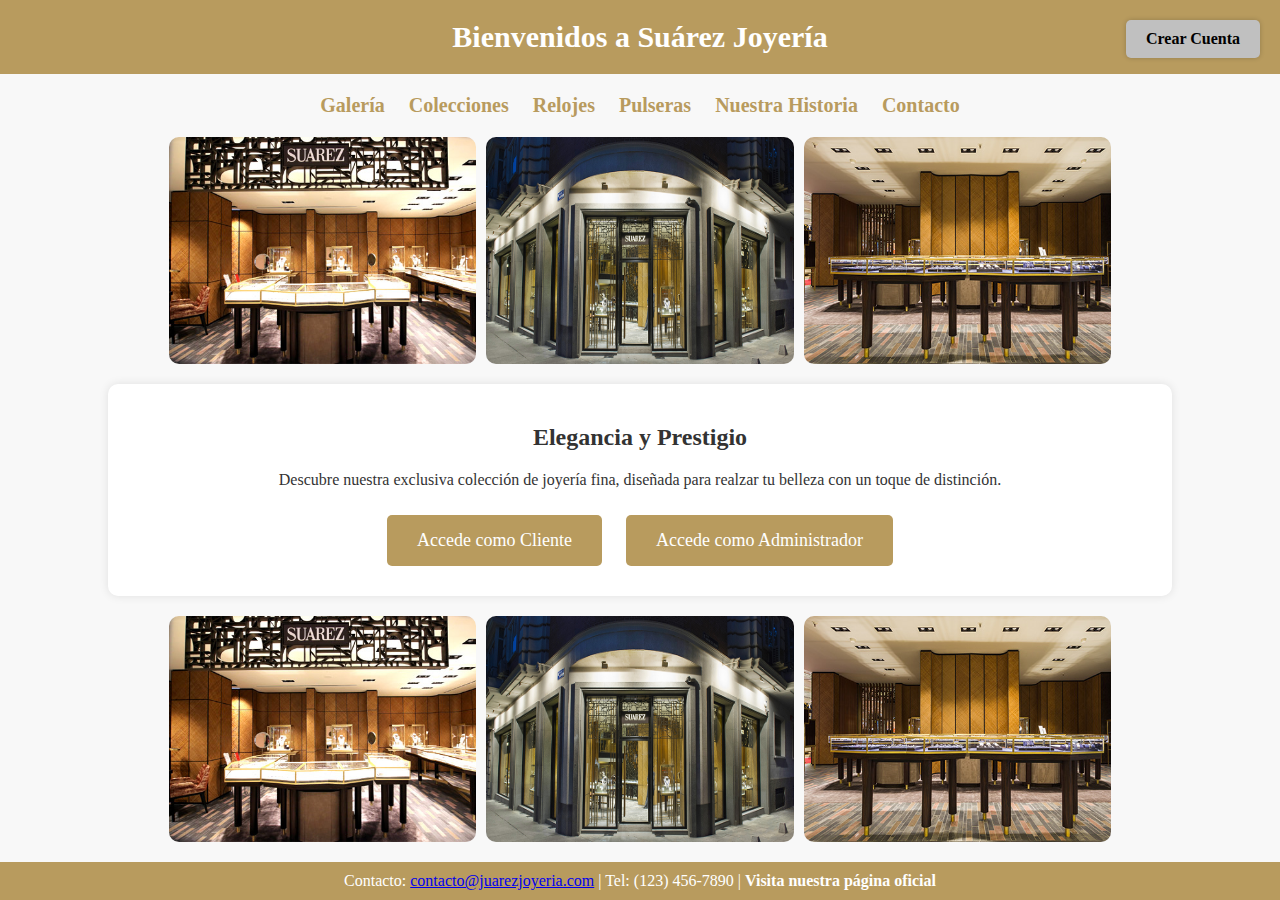
<file: index.html>
<!DOCTYPE html>
<html lang="es">
<head>
    <meta charset="UTF-8">
    <meta name="viewport" content="width=device-width, initial-scale=1.0">
    <title>Juárez Joyería</title>
    <style>
        body {
            font-family: "Times New Roman", serif;
            background-color: #f8f8f8;
            color: #333;
            text-align: center;
            margin: 0;
            padding: 0;
        }
        header {
            background-color: #b89b5e;
            color: white;
            padding: 20px;
            font-size: 30px;
            font-weight: bold;
        }
        nav {
            margin: 20px;
        }
        nav a {
            margin: 10px;
            text-decoration: none;
            color: #b89b5e;
            font-size: 20px;
            font-weight: bold;
        }
        .carousel {
            width: 80%;
            margin: 20px auto;
            overflow: hidden;
            position: relative;
            display: flex;
            flex-wrap: wrap;
            justify-content: center;
            gap: 10px;
        }
        .carousel img {
            width: 30%;
            border-radius: 10px;
        }
        .welcome {
            width: 80%;
            margin: 20px auto;
            background-color: white;
            padding: 20px;
            border-radius: 10px;
            box-shadow: 0 0 10px rgba(0, 0, 0, 0.1);
        }
        footer {
            background-color: #b89b5e;
            color: white;
            padding: 10px;
            margin-top: 20px;
        }
        .login-button {
            display: inline-block;
            background-color: #b89b5e;
            color: white;
            padding: 15px 30px;
            font-size: 18px;
            border: none;
            border-radius: 5px;
            cursor: pointer;
            text-decoration: none;
            margin: 10px;
        }
        .login-button:hover {
            background-color: #a88c4e;
        }
        .create-account-button {
            position: absolute;
            top: 20px;
            right: 20px;
            background-color: silver;
            color: black;
            padding: 10px 20px;
            font-size: 16px;
            border: none;
            border-radius: 5px;
            text-decoration: none;
            font-weight: bold;
            box-shadow: 0 0 5px rgba(0,0,0,0.2);
        }
        .create-account-button:hover {
            background-color: #ccc;
        }
    </style>
</head>
<body>
    <a href="FrmAddCliente.php" class="create-account-button">Crear Cuenta</a>

    <header>
        Bienvenidos a Suárez Joyería
    </header>
    <nav>
        <a href="galeria.html">Galería</a>
        <a href="colecciones.html">Colecciones</a>
        <a href="relojes.html">Relojes</a>
        <a href="pulseras.html">Pulseras</a>
        <a href="historia.html">Nuestra Historia</a>
        <a href="contacto.html">Contacto</a>
    </nav>

    <section class="carousel">
        <img src="imagenes/ECI-OVIEDO_WEB.jpg" alt="Imagen 1">
        <img src="imagenes/Tiendas.jpg" alt="Imagen 2">
        <img src="imagenes/jjjj.jpg" alt="Imagen 3">
    </section>

    <section class="welcome">
        <h2>Elegancia y Prestigio</h2>
        <p>Descubre nuestra exclusiva colección de joyería fina, diseñada para realzar tu belleza con un toque de distinción.</p>
        <a href="loginCliente.php" class="login-button">Accede como Cliente</a>
        <a href="login_admin.php" class="login-button">Accede como Administrador</a>
    </section>

     <section class="carousel">
        <img src="imagenes/ECI-OVIEDO_WEB.jpg" alt="Imagen 1">
        <img src="imagenes/Tiendas.jpg" alt="Imagen 2">
        <img src="imagenes/jjjj.jpg" alt="Imagen 3">
    </section>

    <footer>
        Contacto: <a href="mailto:contacto@juarezjoyeria.com">contacto@juarezjoyeria.com</a> | Tel: (123) 456-7890 | 
        <a href="https://www.joyeriasuarez.com/es/Home" target="_blank" style="color: white; text-decoration: none; font-weight: bold;">Visita nuestra página oficial</a>
    </footer>
</body>
</html>
</file>
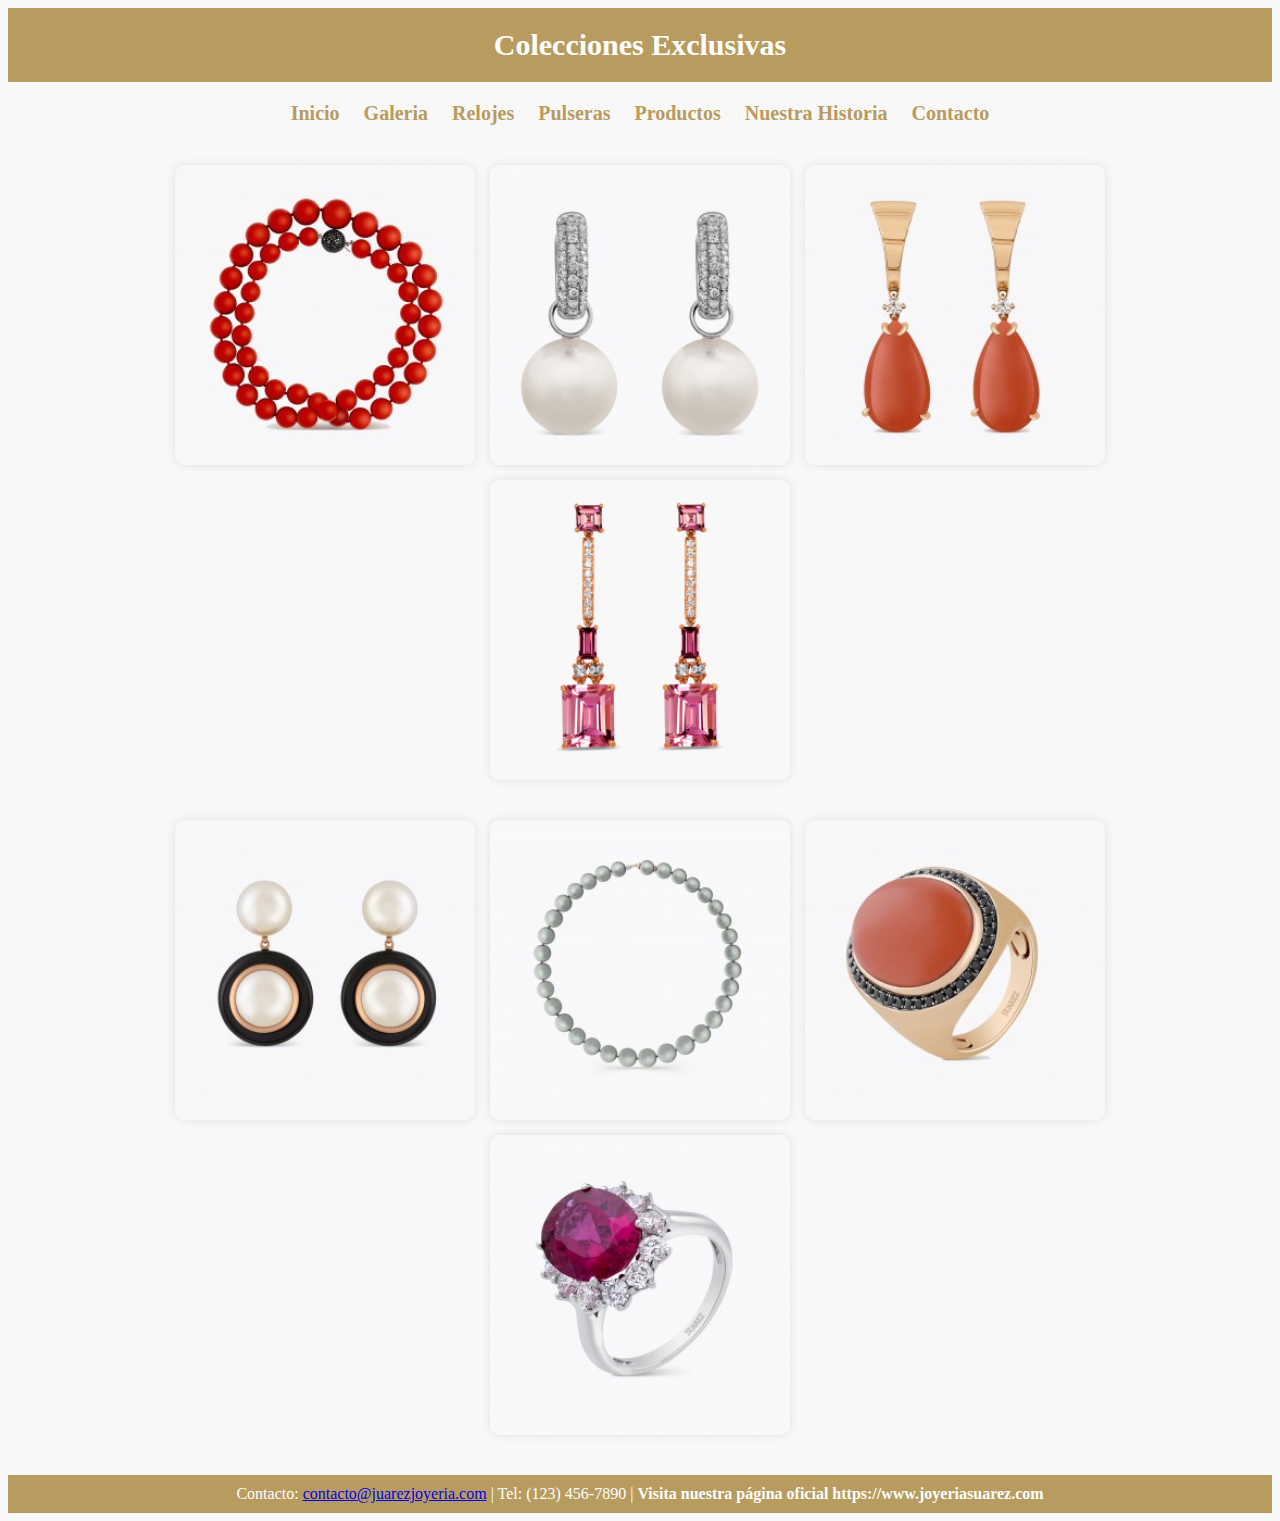
<file: colecciones.html>
<!DOCTYPE html>
<html lang="es">
<head>
    <meta charset="UTF-8">
    <meta name="viewport" content="width=device-width, initial-scale=1.0">
    <title>Colecciones - Juárez Joyería</title>
    <style>
        body {
            font-family: "Times New Roman", serif;
            background-color: #f8f8f8;
            color: #333;
            text-align: center;
        }
        header {
            background-color: #b89b5e;
            color: white;
            padding: 20px;
            font-size: 30px;
            font-weight: bold;
        }
        nav {
            margin: 20px;
        }
        nav a {
            margin: 10px;
            text-decoration: none;
            color: #b89b5e;
            font-size: 20px;
            font-weight: bold;
        }
        .gallery {
            display: flex;
            flex-wrap: wrap;
            justify-content: center;
            gap: 15px;
            padding: 20px;
        }
        .gallery img {
            width: 300px;
            height: auto;
            border-radius: 10px;
            box-shadow: 0 0 10px rgba(0, 0, 0, 0.1);
        }
        footer {
            background-color: #b89b5e;
            color: white;
            padding: 10px;
            margin-top: 20px;
        }
    </style>
</head>
<body>
    <header>
        Colecciones Exclusivas
    </header>
    <nav>
        <a href="index.html">Inicio</a>
        <a href="galeria.html">Galeria</a>
        <a href="relojes.html">Relojes</a>
        <a href="pulseras.html">Pulseras</a>
        <a href="productos.html">Productos</a>
        <a href="historia.html">Nuestra Historia</a>
        <a href="contacto.html">Contacto</a>
    </nav>
    <section class="gallery">
        <img src="imagenes/coleccion1.jpg" alt="Colección 1">
        <img src="imagenes/coleccion2.jpg" alt="Colección 2">
        <img src="imagenes/coleccion3.jpg" alt="Colección 3">
        <img src="imagenes/coleccion4.png" alt="Colección 4">
    </section>

    <section class="gallery">
        <img src="imagenes/coleccion5.jpg" alt="Colección 1">
        <img src="imagenes/coleccion6.jpg" alt="Colección 2">
        <img src="imagenes/coleccion7.jpg" alt="Colección 3">
        <img src="imagenes/coleccion8.jpg" alt="Colección 4">
    </section>
  <footer>
        Contacto: <a href="mailto:contacto@juarezjoyeria.com">contacto@juarezjoyeria.com</a> | Tel: (123) 456-7890 | 
        <a href="https://www.joyeriasuarez.com/es/Home" target="_blank" style="color: white; text-decoration: none; font-weight: bold;">Visita nuestra página oficial https://www.joyeriasuarez.com</a>
    </footer>
</body>
</html>
</file>
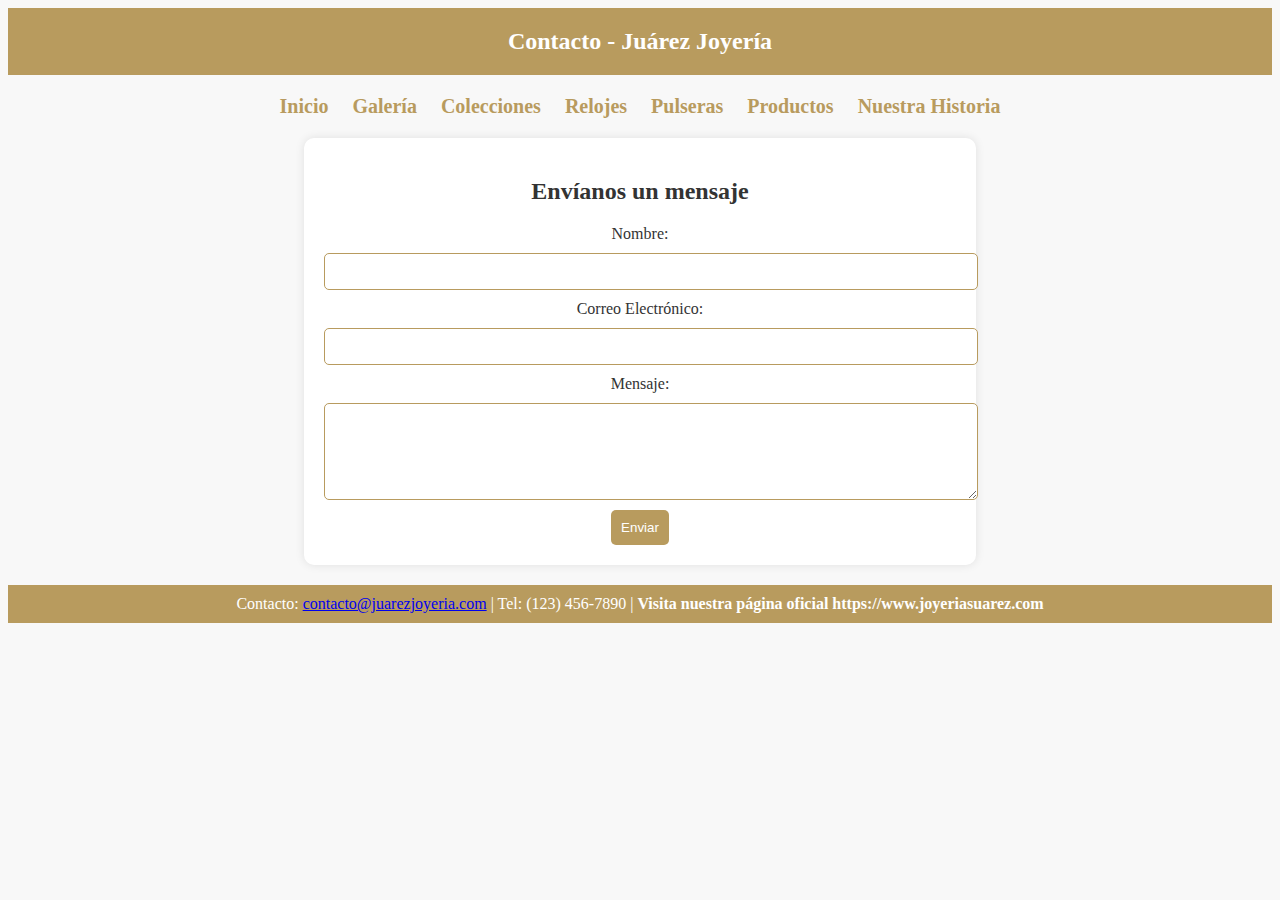
<file: contacto.html>
<!DOCTYPE html>
<html lang="es">
<head>
    <meta charset="UTF-8">
    <meta name="viewport" content="width=device-width, initial-scale=1.0">
    <title>Contacto - Juárez Joyería</title>
    <style>
        body {
            font-family: "Times New Roman", serif;
            background-color: #f8f8f8;
            color: #333;
            text-align: center;
        }
        header {
            background-color: #b89b5e;
            color: white;
            padding: 20px;
            font-size: 24px;
            font-weight: bold;
        }
         nav {
            margin: 20px;
        }
        nav a {
            margin: 10px;
            text-decoration: none;
            color: #b89b5e;
            font-size: 20px;
            font-weight: bold;
        }
        .contact-form {
            width: 50%;
            margin: 20px auto;
            background-color: white;
            padding: 20px;
            border-radius: 10px;
            box-shadow: 0 0 10px rgba(0, 0, 0, 0.1);
        }
        label, input, textarea {
            display: block;
            width: 100%;
            margin-bottom: 10px;
        }
        input, textarea {
            padding: 10px;
            border: 1px solid #b89b5e;
            border-radius: 5px;
        }
        button {
            background-color: #b89b5e;
            color: white;
            padding: 10px;
            border: none;
            border-radius: 5px;
            cursor: pointer;
        }
        button:hover {
            background-color: #a3844c;
        }
        footer {
            background-color: #b89b5e;
            color: white;
            padding: 10px;
            margin-top: 20px;
        }
    </style>
</head>
<body>
    <header>
        Contacto - Juárez Joyería
    </header>
    <nav>
        <a href="index.html">Inicio</a>
        <a href="galeria.html">Galería</a>
        <a href="colecciones.html">Colecciones</a>
        <a href="relojes.html">Relojes</a>
        <a href="pulseras.html">Pulseras</a>
        <a href="productos.html">Productos</a>
        <a href="historia.html">Nuestra Historia</a>
    </nav>
    <section class="contact-form">
        <h2>Envíanos un mensaje</h2>
        <form>
            <label for="nombre">Nombre:</label>
            <input type="text" id="nombre" name="nombre" required>
            
            <label for="email">Correo Electrónico:</label>
            <input type="email" id="email" name="email" required>
            
            <label for="mensaje">Mensaje:</label>
            <textarea id="mensaje" name="mensaje" rows="5" required></textarea>
            
            <button type="submit">Enviar</button>
        </form>
    </section>
   <footer>
        Contacto: <a href="mailto:contacto@juarezjoyeria.com">contacto@juarezjoyeria.com</a> | Tel: (123) 456-7890 | 
        <a href="https://www.joyeriasuarez.com/es/Home" target="_blank" style="color: white; text-decoration: none; font-weight: bold;">Visita nuestra página oficial https://www.joyeriasuarez.com</a>
    </footer>
</body>
</html>
</file>
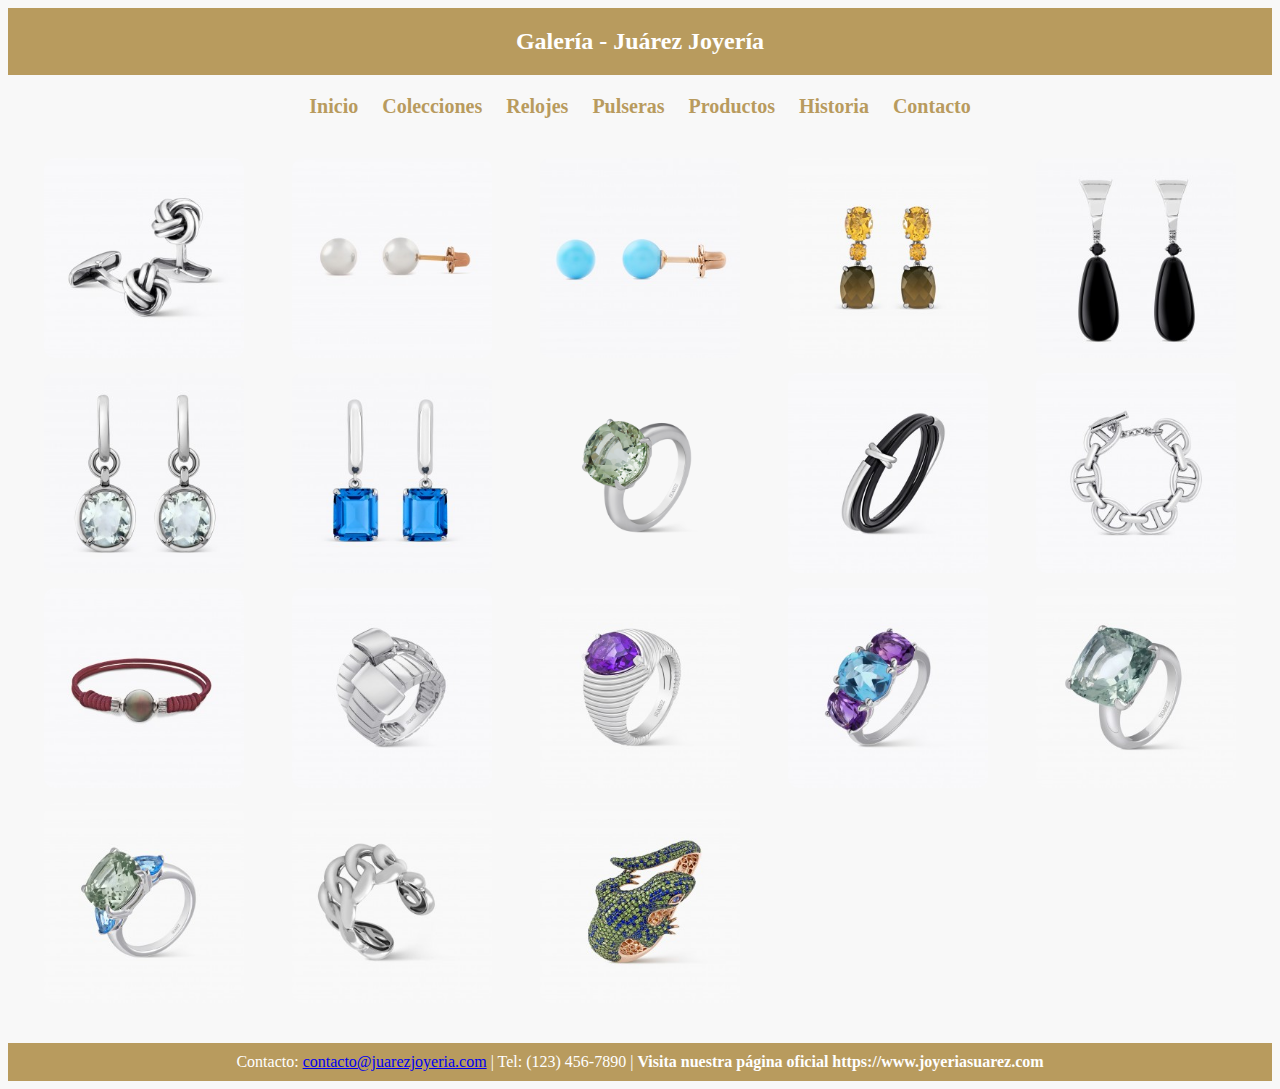
<file: galeria.html>
<!DOCTYPE html>
<html lang="es">
<head>
    <meta charset="UTF-8">
    <meta name="viewport" content="width=device-width, initial-scale=1.0">
    <title>Galería - Juárez Joyería</title>
    <style>
        body {
            font-family: "Times New Roman", serif;
            background-color: #f8f8f8;
            color: #333;
            text-align: center;
        }
        header {
            background-color: #b89b5e;
            color: white;
            padding: 20px;
            font-size: 24px;
            font-weight: bold;
        }
        nav {
            margin: 20px;
        }
        nav a {
            margin: 10px;
            text-decoration: none;
            color: #b89b5e;
            font-size: 20px;
            font-weight: bold;
        }
        .gallery {
            display: grid;
            grid-template-columns: repeat(auto-fill, minmax(200px, 1fr));
            gap: 15px;
            padding: 20px;
            justify-items: center;
        }
        .gallery img {
            width: 100%;
            max-width: 200px;
            height: auto;
            border-radius: 10px;
        }
        footer {
            background-color: #b89b5e;
            color: white;
            padding: 10px;
            margin-top: 20px;
        }
    </style>
</head>
<body>
    <header>
        Galería - Juárez Joyería
    </header>
    <nav>
        <a href="index.html">Inicio</a>
        <a href="colecciones.html">Colecciones</a>
        <a href="relojes.html">Relojes</a>
        <a href="pulseras.html">Pulseras</a>
        <a href="productos.html">Productos</a>
        <a href="historia.html">Historia</a>
        <a href="contacto.html">Contacto</a>
    </nav>
    <section class="gallery">
        <img src="imagenes/joya (1).jpg" alt="Joya 1">
        <img src="imagenes/joya (2).jpg" alt="Joya 2">
        <img src="imagenes/joya (3).jpg" alt="Joya 2">
        <img src="imagenes/joya (4).jpg" alt="Joya 3">
        <img src="imagenes/joya (5).jpg" alt="Joya 4">
        <img src="imagenes/joya (6).jpg" alt="Joya 5">
        <img src="imagenes/joya(7).jpg" alt="Joya 6">
        <img src="imagenes/joya(8).png" alt="Joya 6">
        <img src="imagenes/joya(9).jpg" alt="Joya 6">
        <img src="imagenes/joya(10).jpg" alt="Joya 6">
        <img src="imagenes/joya(11).jpg" alt="Joya 6">
        <img src="imagenes/joya(12).jpg" alt="Joya 6">
        <img src="imagenes/joya(13).jpg" alt="Joya 6">
        <img src="imagenes/joya(14).jpg" alt="Joya 6">
        <img src="imagenes/joya(15).jpg" alt="Joya 6">
        <img src="imagenes/joya(16).jpg" alt="Joya 6">
        <img src="imagenes/joya(17).jpg" alt="Joya 6">
        <img src="imagenes/joya18.jpg" alt="Joya 6">


    </section>
    <footer>
        Contacto: <a href="mailto:contacto@juarezjoyeria.com">contacto@juarezjoyeria.com</a> | Tel: (123) 456-7890 | 
        <a href="https://www.joyeriasuarez.com/es/Home" target="_blank" style="color: white; text-decoration: none; font-weight: bold;">Visita nuestra página oficial https://www.joyeriasuarez.com</a>
    </footer>
</body>
</html>
</file>
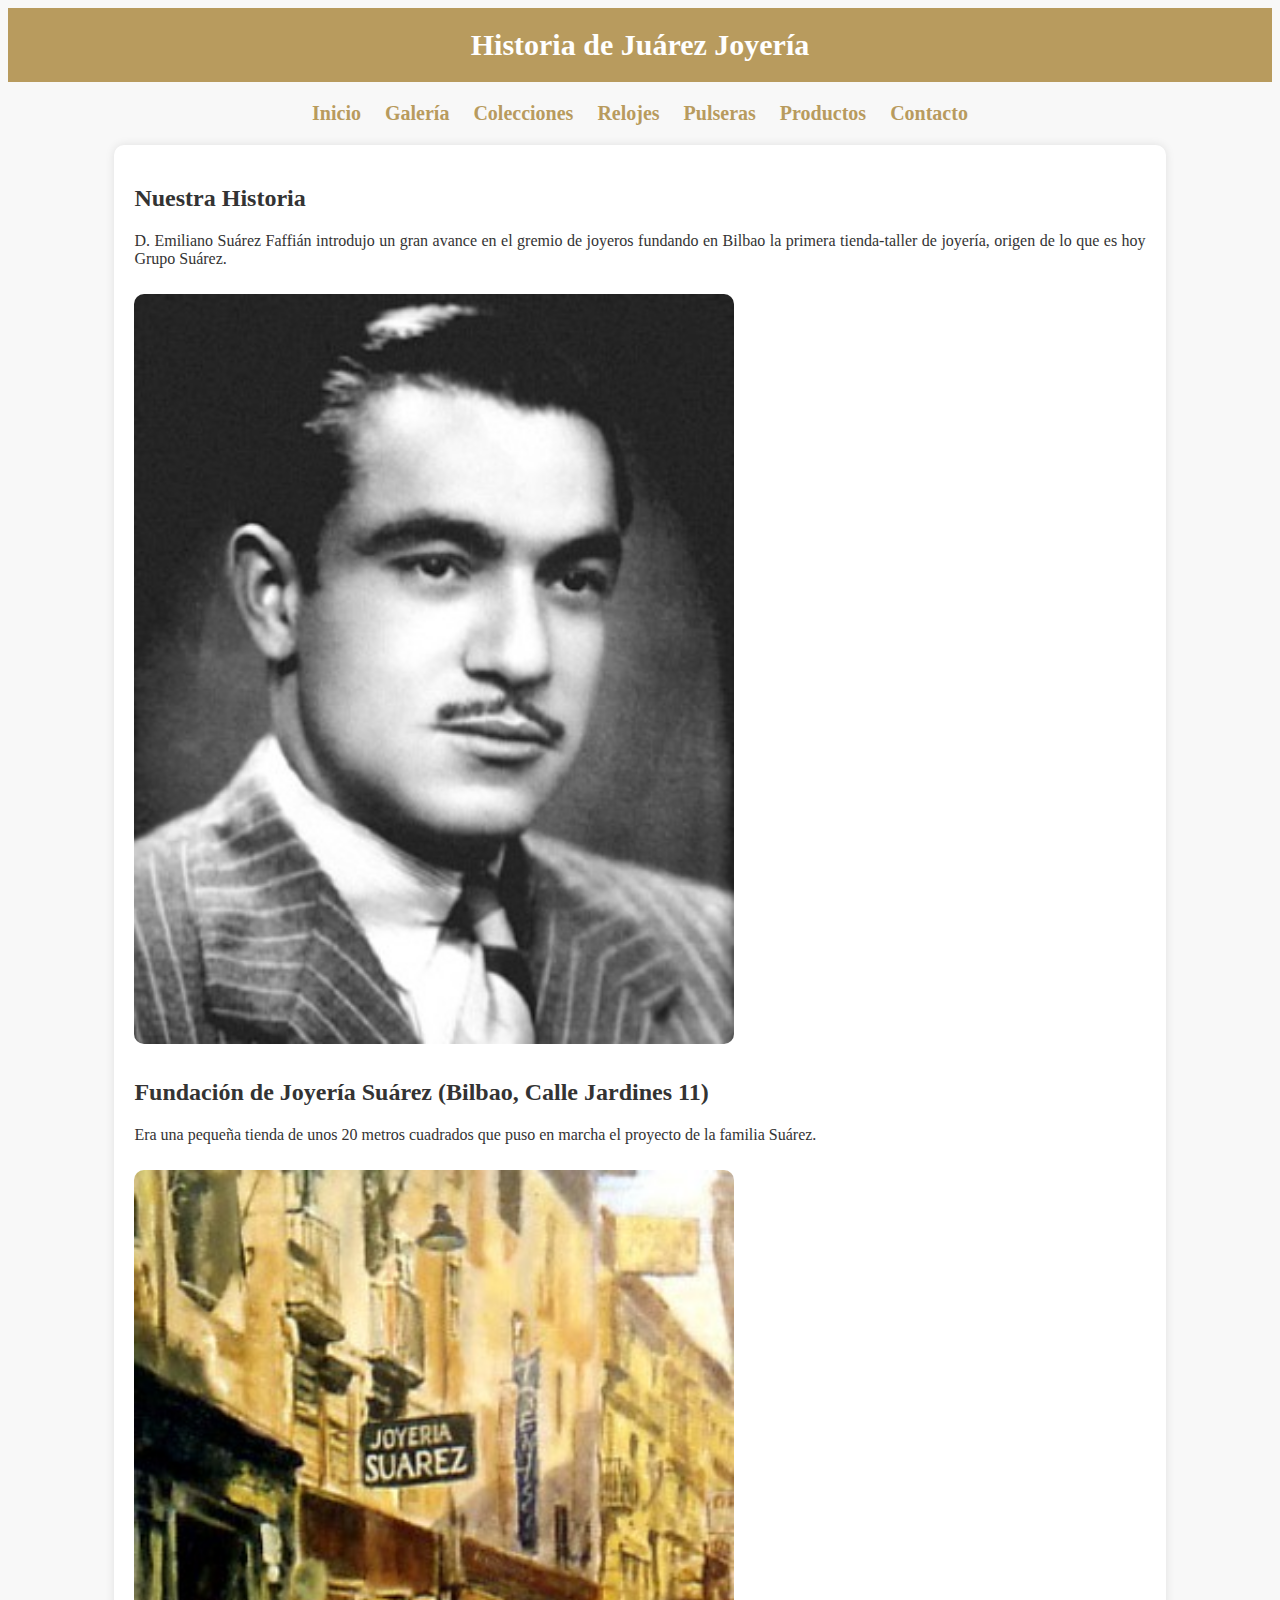
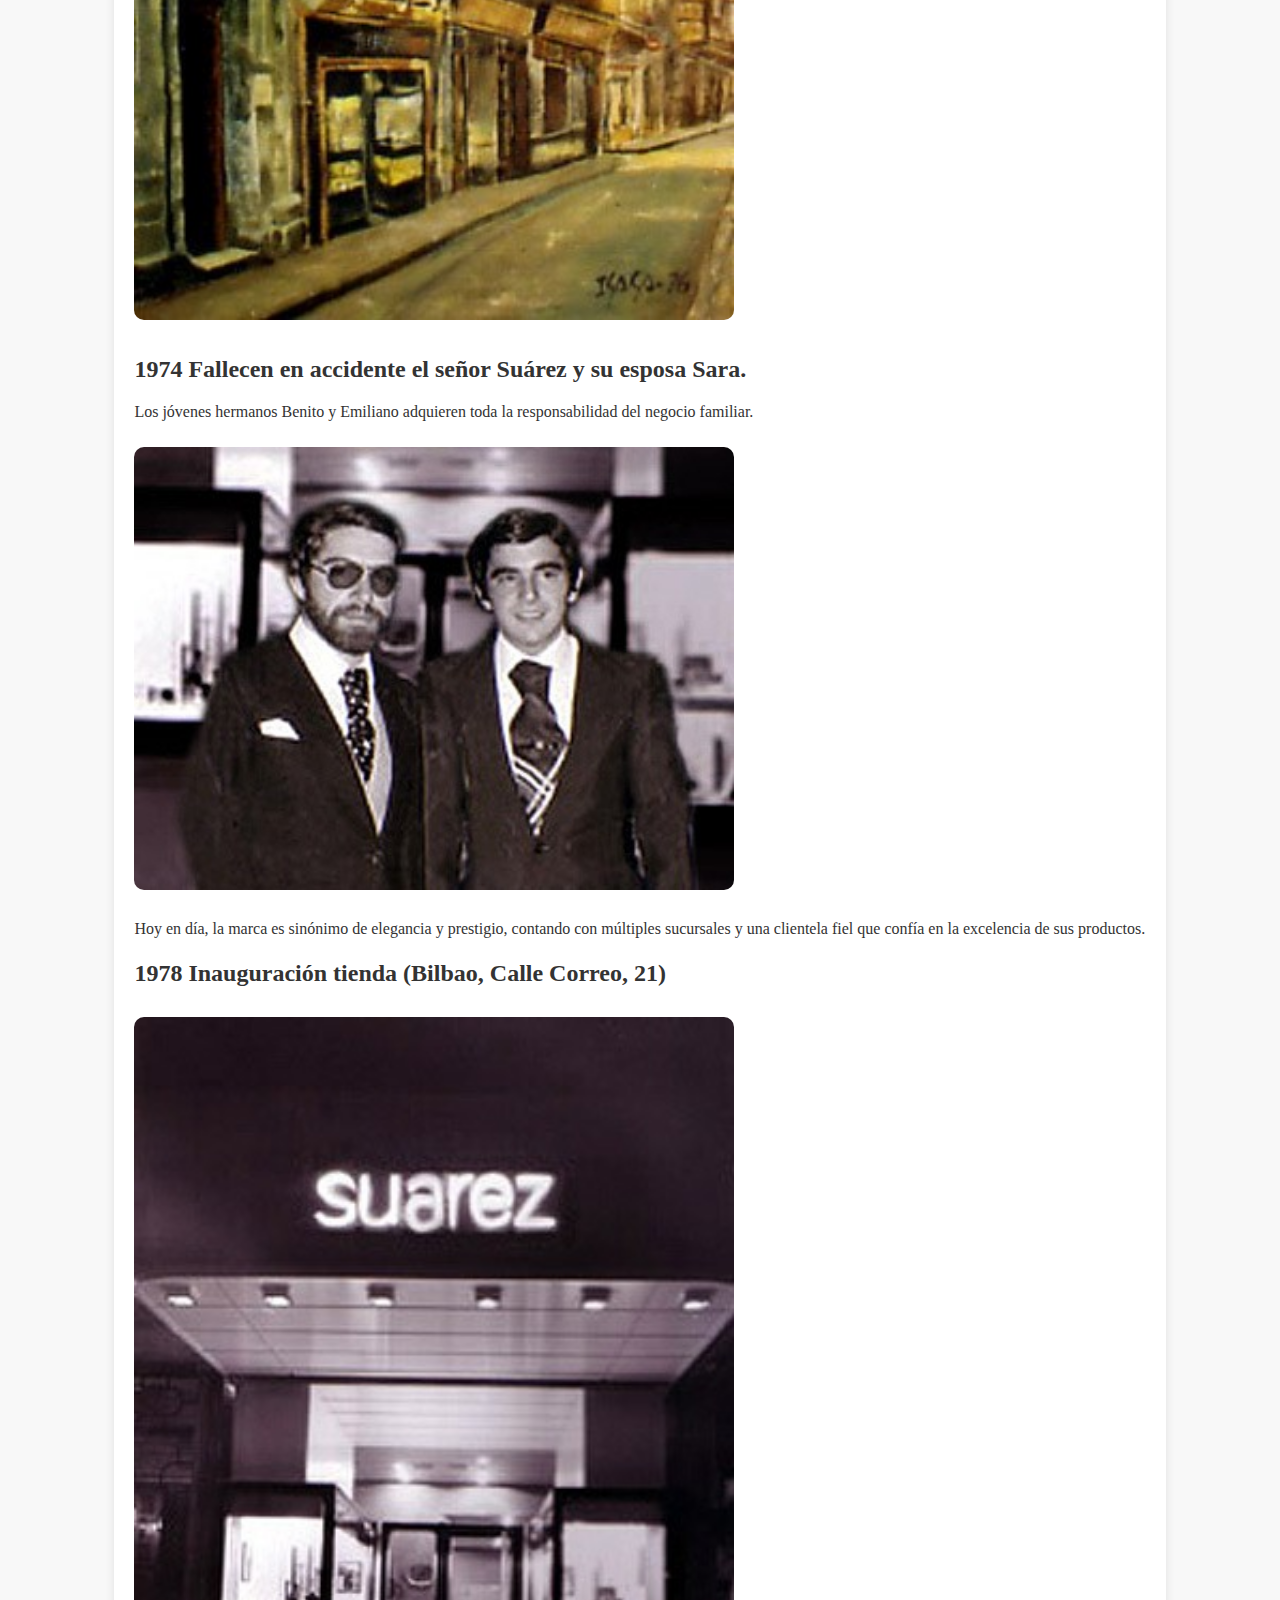
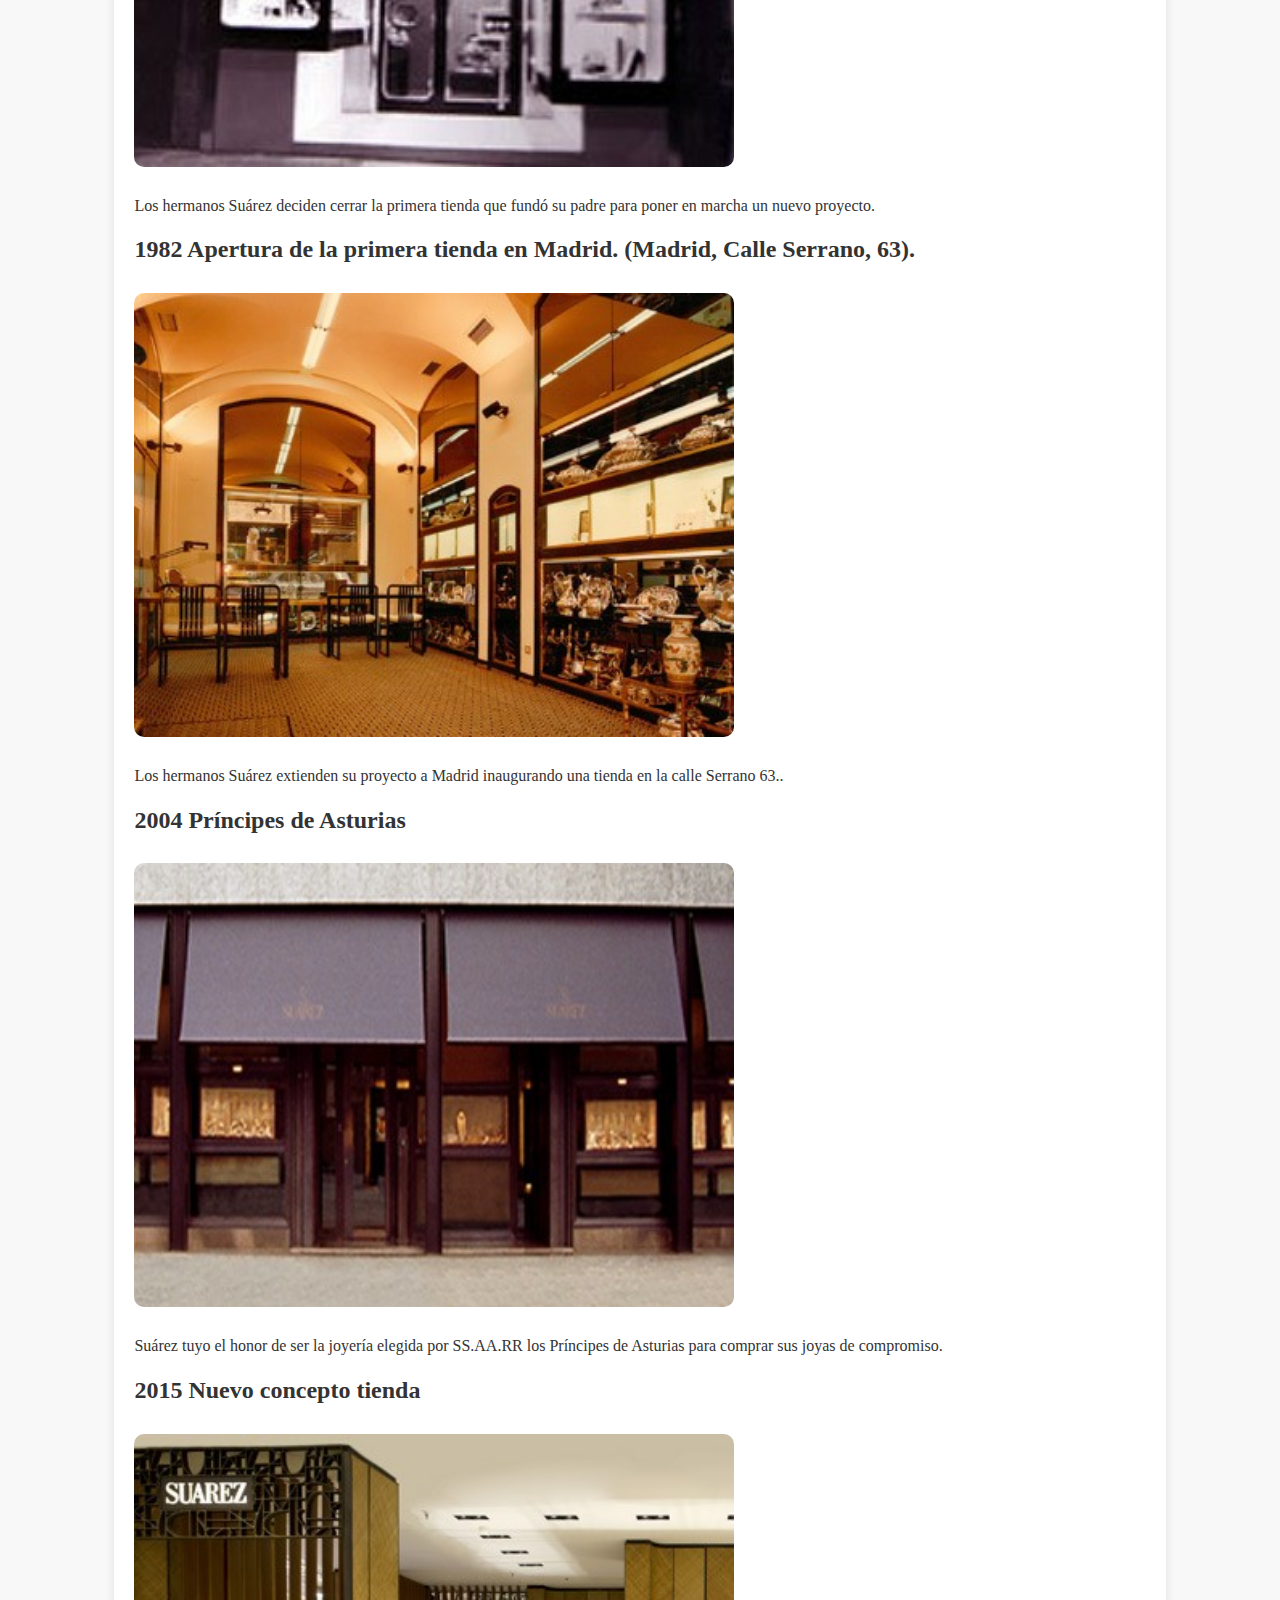
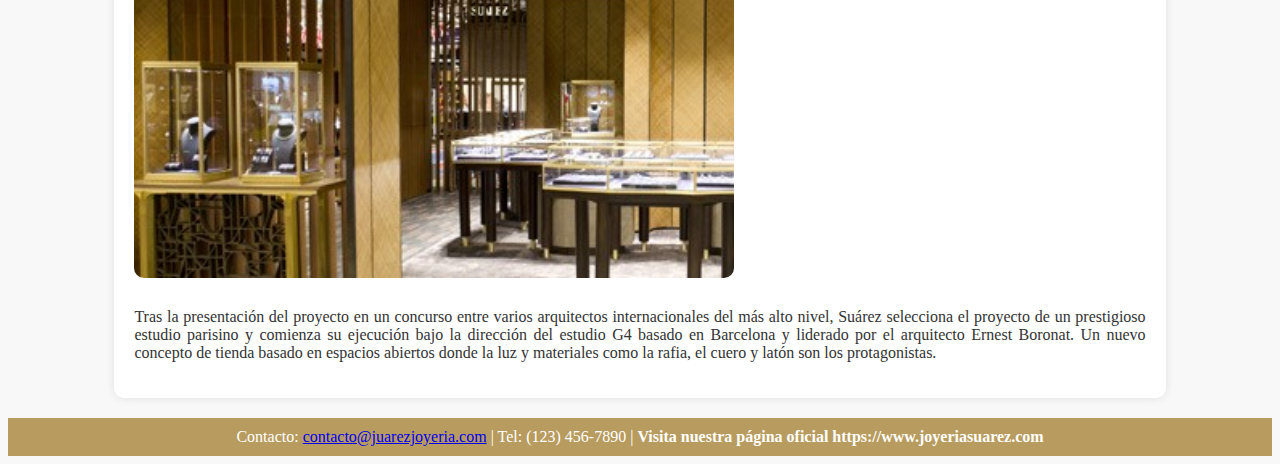
<file: historia.html>
<!DOCTYPE html>
<html lang="es">
<head>
    <meta charset="UTF-8">
    <meta name="viewport" content="width=device-width, initial-scale=1.0">
    <title>Historia de Juárez Joyería</title>
    <style>
        body {
            font-family: "Times New Roman", serif;
            background-color: #f8f8f8;
            color: #333;
            text-align: center;
        }
        header {
            background-color: #b89b5e;
            color: white;
            padding: 20px;
            font-size: 30px;
            font-weight: bold;
        }
        .content {
            width: 80%;
            margin: 20px auto;
            background-color: white;
            padding: 20px;
            border-radius: 10px;
            box-shadow: 0 0 10px rgba(0, 0, 0, 0.1);
            text-align: justify;
        }
        .history-image {
            width: 100%;
            max-width: 600px;
            border-radius: 10px;
            margin: 10px 0;
        }
        footer {
            background-color: #b89b5e;
            color: white;
            padding: 10px;
            margin-top: 20px;
        }
        nav {
            margin: 20px;
        }
        nav a {
            margin: 10px;
            text-decoration: none;
            color: #b89b5e;
            font-size: 20px;
            font-weight: bold;
        }
    </style>
</head>
<body>
    <header>
        Historia de Juárez Joyería
    </header>
    <nav>
        <a href="index.html">Inicio</a>
        <a href="galeria.html">Galería</a>
        <a href="colecciones.html">Colecciones</a>
        <a href="relojes.html">Relojes</a>
        <a href="pulseras.html">Pulseras</a>
        <a href="productos.html">Productos</a>
        <a href="contacto.html">Contacto</a>
    </nav>
    <section class="content">
        <h2>Nuestra Historia</h2>
        <p>D. Emiliano Suárez Faffián introdujo un gran avance en el gremio de joyeros fundando en Bilbao la primera tienda-taller de joyería, origen de lo que es hoy Grupo Suárez.</p>
        <img src="imagenes/fundador.jpg" alt="EMILIANO SUÁREZ FAFFIÁN" class="history-image">
        <h1><h2>Fundación de Joyería Suárez (Bilbao, Calle Jardines 11)</h2></h1>
        <p>Era una pequeña tienda de unos 20 metros cuadrados que puso en marcha el proyecto de la familia Suárez.</p>
        <img src="imagenes/bilbao.jpg" alt="Artesanos trabajando" class="history-image">
        <h1><h2>1974 Fallecen en accidente el señor Suárez y su esposa Sara.</h2></h1>
        <p>Los jóvenes hermanos Benito y Emiliano adquieren toda la responsabilidad del negocio familiar.</p>
        <img src="imagenes/hijos.jpg" alt="Tienda Juárez Joyería" class="history-image">
        <p>Hoy en día, la marca es sinónimo de elegancia y prestigio, contando con múltiples sucursales y una clientela fiel que confía en la excelencia de sus productos.</p>
        <h1><h2>1978 Inauguración tienda (Bilbao, Calle Correo, 21)</h2></h1>
        <img src="imagenes/tienda2.jpg" alt="Tienda Juárez Joyería" class="history-image">
        <p>Los hermanos Suárez deciden cerrar la primera tienda que fundó su padre para poner en marcha un nuevo proyecto.</p>
        <h1><h2>1982 Apertura de la primera tienda en Madrid. (Madrid, Calle Serrano, 63).</h2></h1>
        <img src="imagenes/tienda3.jpg" alt="Tienda Juárez Joyería" class="history-image">
        <p>Los hermanos Suárez extienden su proyecto a Madrid inaugurando una tienda en la calle Serrano 63..</p>
        <h1><h2>2004 Príncipes de Asturias</h2></h1>
        <img src="imagenes/asturias.jpg" alt="Tienda Juárez Joyería" class="history-image">
        <p>Suárez tuyo el honor de ser la joyería elegida por SS.AA.RR los Príncipes de Asturias para comprar sus joyas de compromiso.</p>
        <h1><h2>2015 Nuevo concepto tienda</h2></h1>
        <img src="imagenes/nuevo.jpg" alt="Tienda Juárez Joyería" class="history-image">
        <p>Tras la presentación del proyecto en un concurso entre varios arquitectos internacionales del más alto nivel, Suárez selecciona el proyecto de un prestigioso estudio parisino y comienza su ejecución bajo la dirección del estudio G4 basado en Barcelona y liderado por el arquitecto Ernest Boronat. Un nuevo concepto de tienda basado en espacios abiertos donde la luz y materiales como la rafia, el cuero y latón son los protagonistas.</p>
    </section>
    <footer>
        Contacto: <a href="mailto:contacto@juarezjoyeria.com">contacto@juarezjoyeria.com</a> | Tel: (123) 456-7890 | 
        <a href="https://www.joyeriasuarez.com/es/Home" target="_blank" style="color: white; text-decoration: none; font-weight: bold;">Visita nuestra página oficial https://www.joyeriasuarez.com</a>
    </footer>
</body>
</html>
</file>
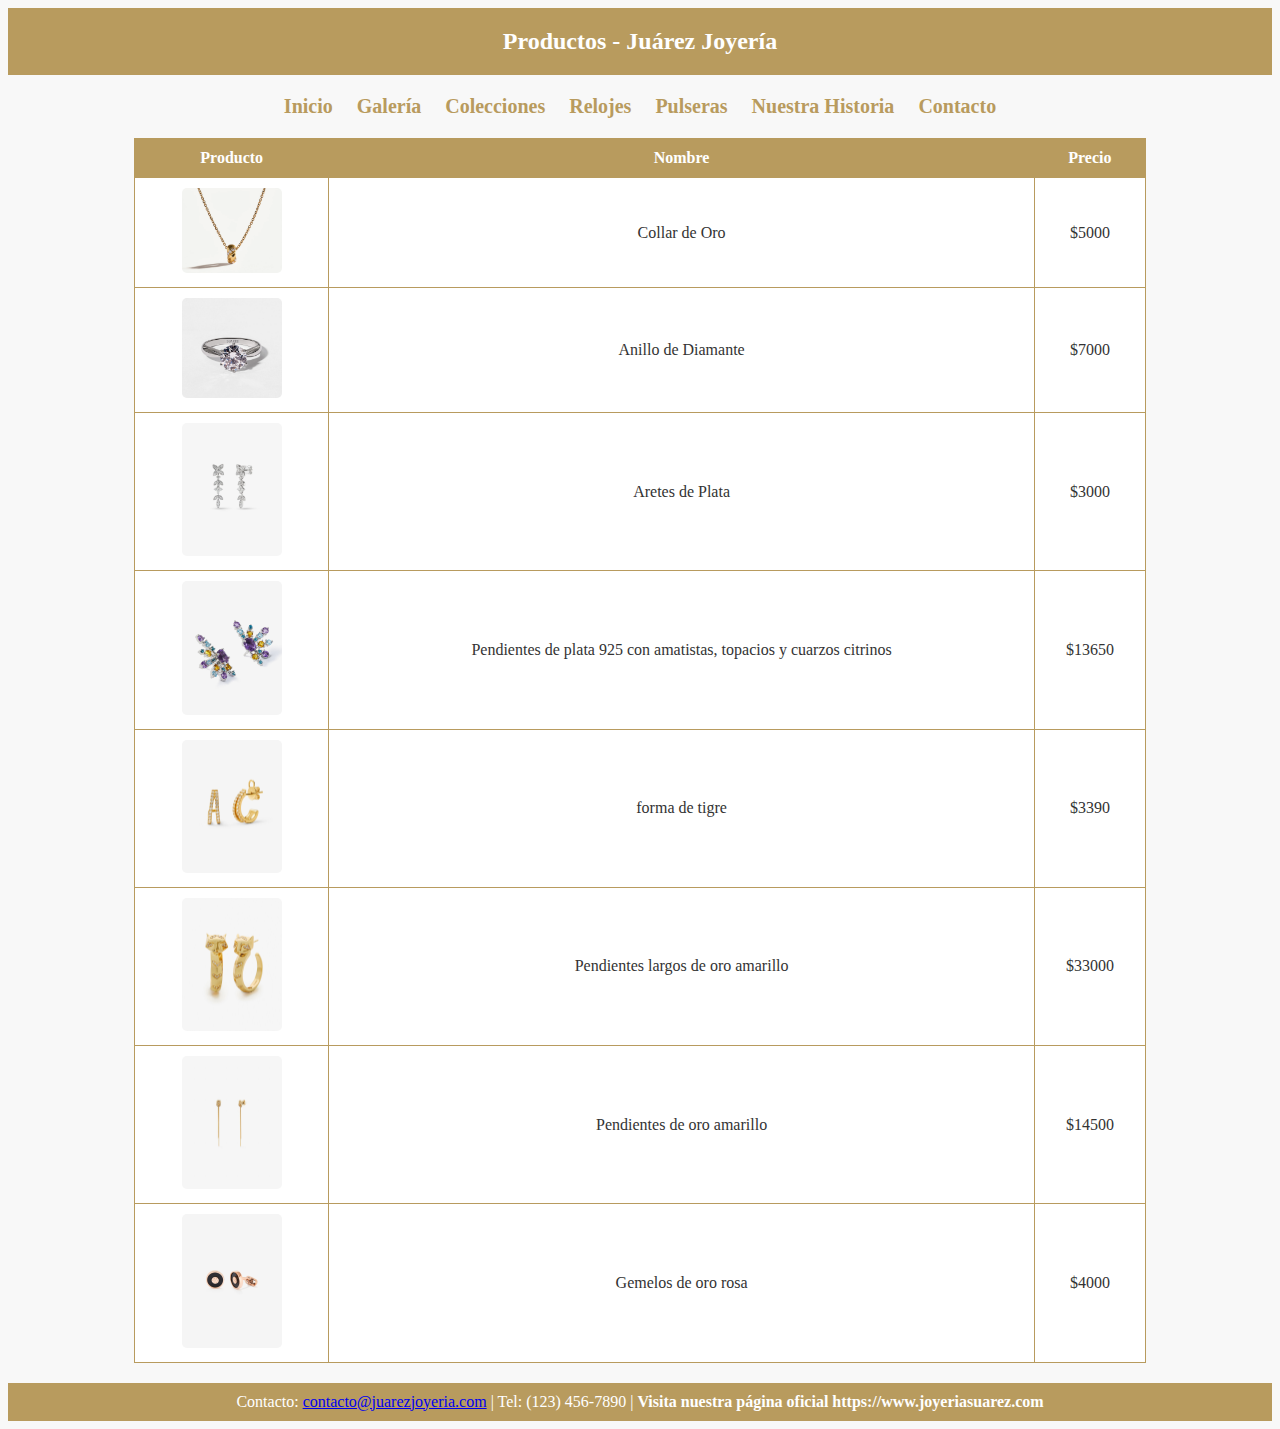
<file: productos.html>
<!DOCTYPE html>
<html lang="es">
<head>
    <meta charset="UTF-8">
    <meta name="viewport" content="width=device-width, initial-scale=1.0">
    <title>Productos - Juárez Joyería</title>
    <style>
        body {
            font-family: "Times New Roman", serif;
            background-color: #f8f8f8;
            color: #333;
            text-align: center;
        }
        header {
            background-color: #b89b5e;
            color: white;
            padding: 20px;
            font-size: 24px;
            font-weight: bold;
        }
        nav {
            margin: 20px;
        }
        nav a {
            margin: 10px;
            text-decoration: none;
            color: #b89b5e;
            font-size: 20px;
            font-weight: bold;
        }
        .product-table {
            width: 80%;
            margin: 20px auto;
            border-collapse: collapse;
            background-color: white;
        }
        th, td {
            border: 1px solid #b89b5e;
            padding: 10px;
        }
        th {
            background-color: #b89b5e;
            color: white;
        }
        img {
            width: 100px;
            height: auto;
            border-radius: 5px;
        }
        footer {
            background-color: #b89b5e;
            color: white;
            padding: 10px;
            margin-top: 20px;
        }
    </style>
</head>
<body>
    <header>
        Productos - Juárez Joyería
    </header>
    <nav>
        <a href="index.html">Inicio</a>
        <a href="galeria.html">Galería</a>
        <a href="colecciones.html">Colecciones</a>
        <a href="relojes.html">Relojes</a>
        <a href="pulseras.html">Pulseras</a>
        <a href="historia.html">Nuestra Historia</a>
        <a href="contacto.html">Contacto</a>

    </nav>
    <table class="product-table">
        <tr>
            <th>Producto</th>
            <th>Nombre</th>
            <th>Precio</th>
        </tr>
        <tr>
            <td><img src="imagenes/collar1.jpg" alt="Joya 1"></td>
            <td>Collar de Oro</td>
            <td>$5000</td>
        </tr>
        <tr>
            <td><img src="imagenes/anillo.jpg" alt="Joya 2"></td>
            <td>Anillo de Diamante</td>
            <td>$7000</td>
        </tr>
        <tr>
            <td><img src="imagenes/aretes.jpg" alt="Joya 3"></td>
            <td>Aretes de Plata</td>
            <td>$3000</td>
        </tr>
         <tr>
            <td><img src="imagenes/producto4.jpg" alt="Joya 3"></td>
            <td>Pendientes de plata 925 con amatistas, topacios y cuarzos citrinos</td>
            <td>$13650</td>
        </tr>
         <tr>
            <td><img src="imagenes/producto5.jpg" alt="Joya 3"></td>
            <td>forma de tigre</td>
            <td>$3390</td>
        </tr>
         <tr>
            <td><img src="imagenes/producto6.jpg" alt="Joya 3"></td>
            <td>Pendientes largos de oro amarillo</td>
            <td>$33000</td>
        </tr>
         <tr>
            <td><img src="imagenes/producto7.jpg" alt="Joya 3"></td>
            <td>Pendientes de oro amarillo</td>
            <td>$14500</td>
        </tr>
         <tr>
            <td><img src="imagenes/producto8.jpg" alt="Joya 3"></td>
            <td>Gemelos de oro rosa</td>
            <td>$4000</td>
        </tr>
    </table>
    <footer>
        Contacto: <a href="mailto:contacto@juarezjoyeria.com">contacto@juarezjoyeria.com</a> | Tel: (123) 456-7890 | 
        <a href="https://www.joyeriasuarez.com/es/Home" target="_blank" style="color: white; text-decoration: none; font-weight: bold;">Visita nuestra página oficial https://www.joyeriasuarez.com</a>
    </footer>
</body>
</html>
</file>
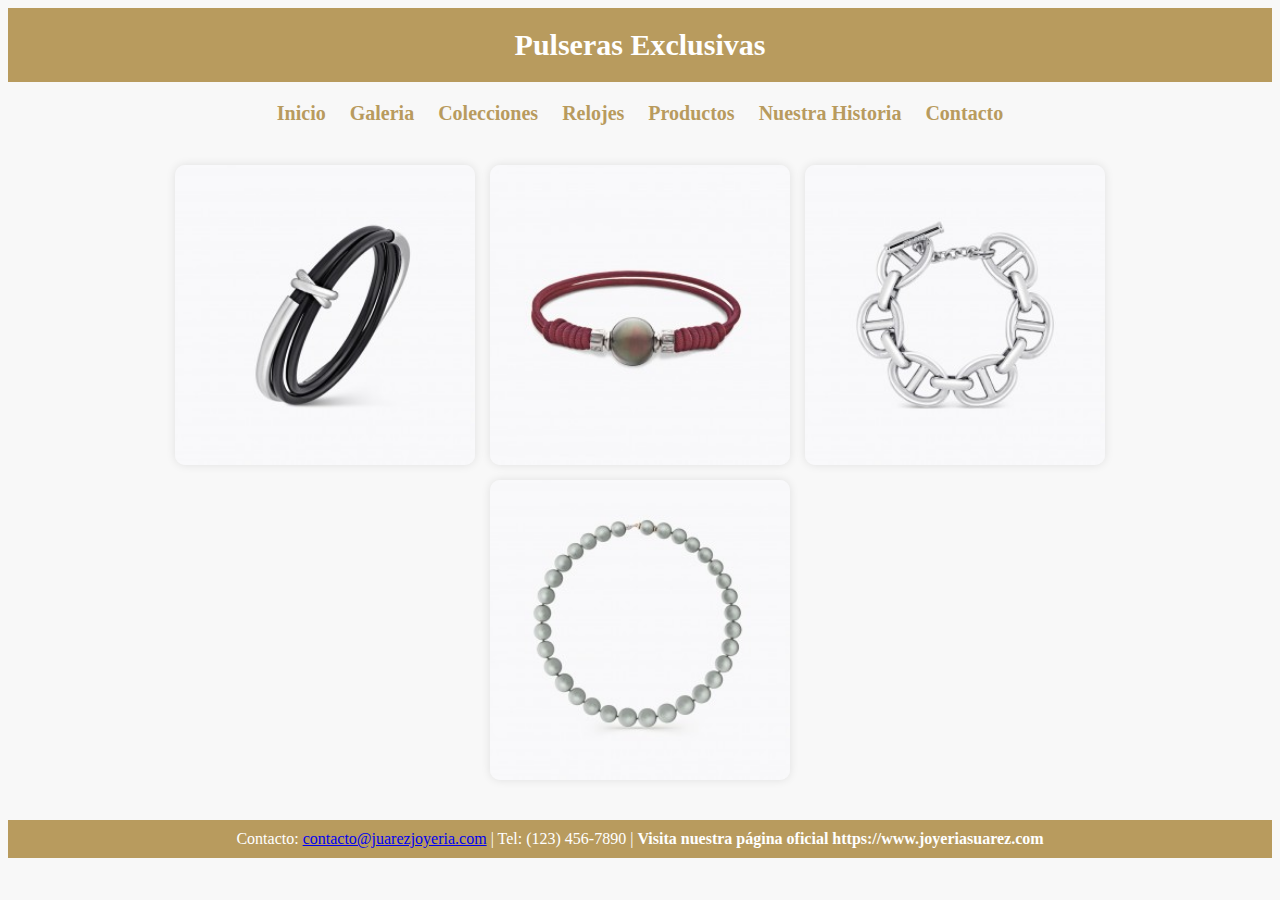
<file: pulseras.html>
<!DOCTYPE html>
<html lang="es">
<head>
    <meta charset="UTF-8">
    <meta name="viewport" content="width=device-width, initial-scale=1.0">
    <title>Pulseras - Juárez Joyería</title>
    <style>
        body {
            font-family: "Times New Roman", serif;
            background-color: #f8f8f8;
            color: #333;
            text-align: center;
        }
        header {
            background-color: #b89b5e;
            color: white;
            padding: 20px;
            font-size: 30px;
            font-weight: bold;
        }
        nav {
            margin: 20px;
        }
        nav a {
            margin: 10px;
            text-decoration: none;
            color: #b89b5e;
            font-size: 20px;
            font-weight: bold;
        }
        .gallery {
            display: flex;
            flex-wrap: wrap;
            justify-content: center;
            gap: 15px;
            padding: 20px;
        }
        .gallery img {
            width: 300px;
            height: auto;
            border-radius: 10px;
            box-shadow: 0 0 10px rgba(0, 0, 0, 0.1);
        }
        footer {
            background-color: #b89b5e;
            color: white;
            padding: 10px;
            margin-top: 20px;
        }
    </style>
</head>
<body>
    <header>
        Pulseras Exclusivas
    </header>
    <nav>
        <a href="index.html">Inicio</a>
        <a href="galeria.html">Galeria</a>
        <a href="colecciones.html">Colecciones</a>
        <a href="relojes.html">Relojes</a>
        <a href="productos.html">Productos</a>
        <a href="historia.html">Nuestra Historia</a>
        <a href="contacto.html">Contacto</a>
    </nav>
    <section class="gallery">
        <img src="imagenes/pulsera1.jpg" alt="Pulsera 1">
        <img src="imagenes/pulsera2.jpg" alt="Pulsera 2">
        <img src="imagenes/pulsera3.jpg" alt="Pulsera 3">
        <img src="imagenes/coleccion6.jpg" alt="Pulsera 4">
    </section>
    <footer>
        Contacto: <a href="mailto:contacto@juarezjoyeria.com">contacto@juarezjoyeria.com</a> | Tel: (123) 456-7890 | 
        <a href="https://www.joyeriasuarez.com/es/Home" target="_blank" style="color: white; text-decoration: none; font-weight: bold;">Visita nuestra página oficial https://www.joyeriasuarez.com</a>
    </footer>
</body>
</html>
</file>
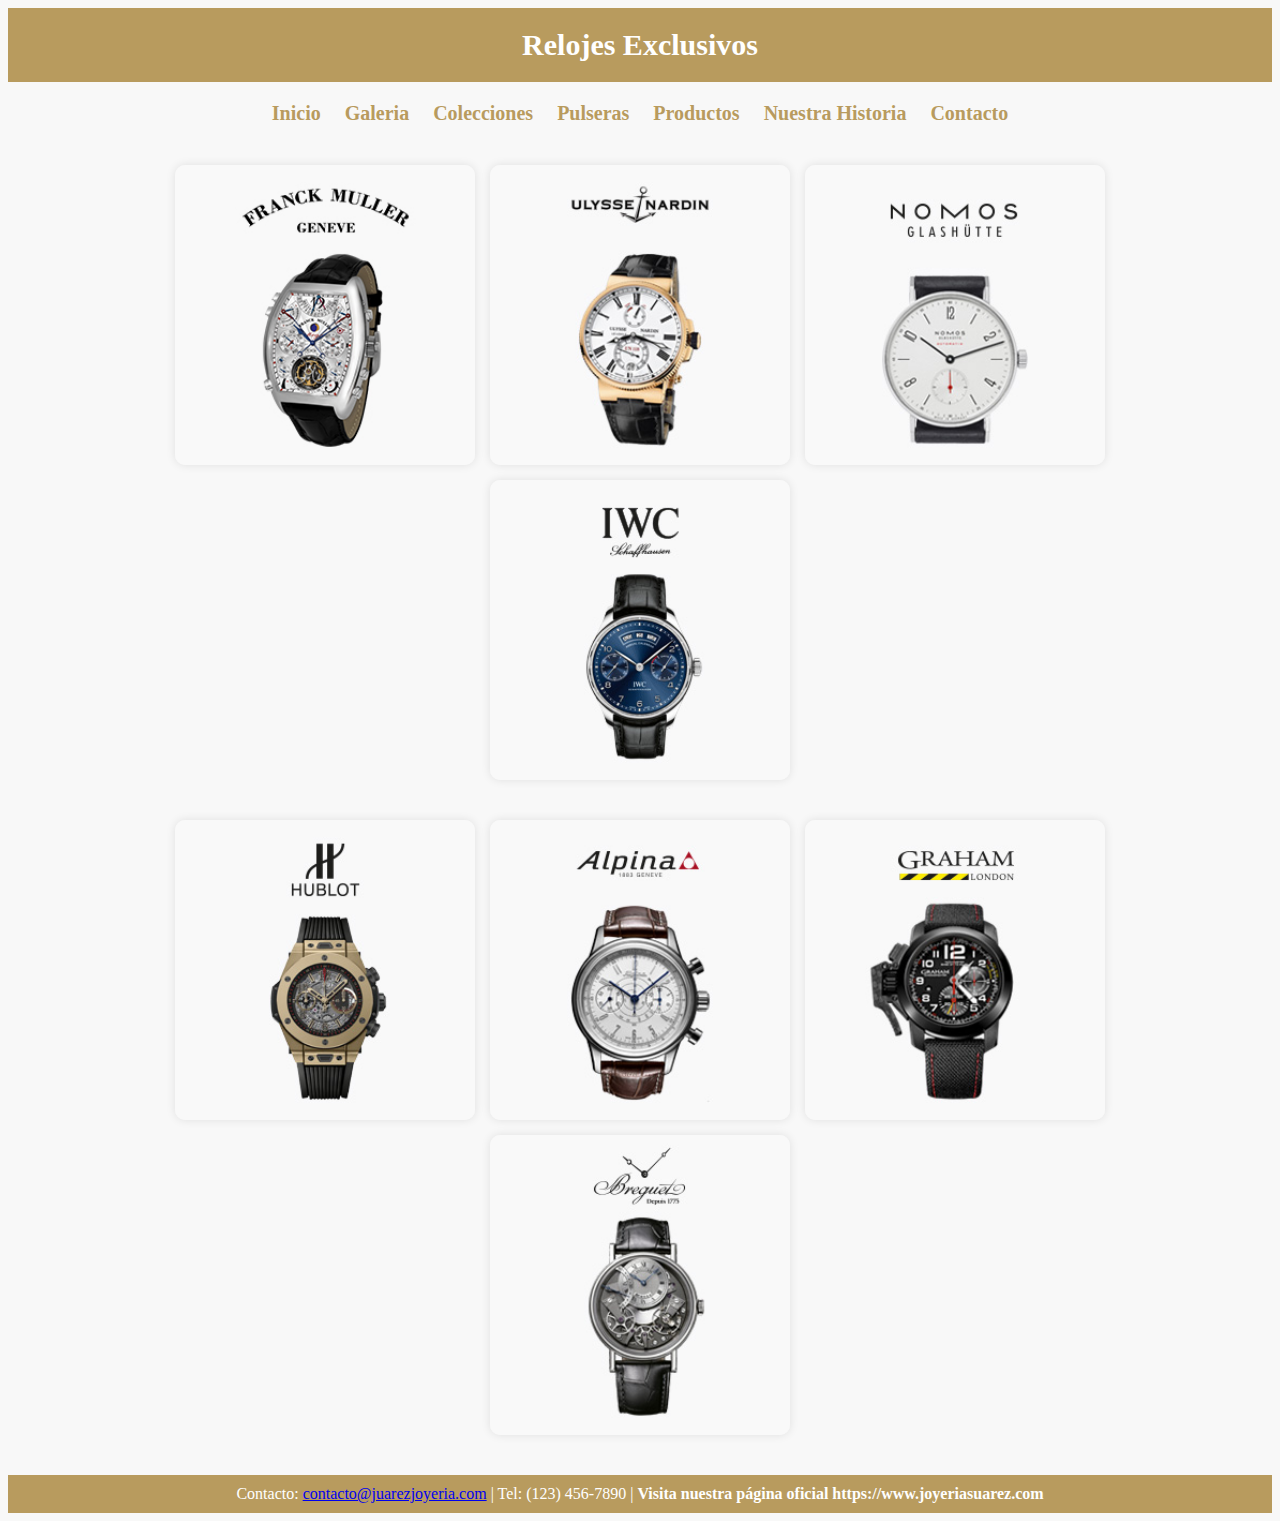
<file: relojes.html>
<!DOCTYPE html>
<html lang="es">
<head>
    <meta charset="UTF-8">
    <meta name="viewport" content="width=device-width, initial-scale=1.0">
    <title>Relojes - Juárez Joyería</title>
    <style>
        body {
            font-family: "Times New Roman", serif;
            background-color: #f8f8f8;
            color: #333;
            text-align: center;
        }
        header {
            background-color: #b89b5e;
            color: white;
            padding: 20px;
            font-size: 30px;
            font-weight: bold;
        }
        nav {
            margin: 20px;
        }
        nav a {
            margin: 10px;
            text-decoration: none;
            color: #b89b5e;
            font-size: 20px;
            font-weight: bold;
        }
        .gallery {
            display: flex;
            flex-wrap: wrap;
            justify-content: center;
            gap: 15px;
            padding: 20px;
        }
        .gallery img {
            width: 300px;
            height: auto;
            border-radius: 10px;
            box-shadow: 0 0 10px rgba(0, 0, 0, 0.1);
        }
        footer {
            background-color: #b89b5e;
            color: white;
            padding: 10px;
            margin-top: 20px;
        }
    </style>
</head>
<body>
    <header>
        Relojes Exclusivos
    </header>
    <nav>
        <a href="index.html">Inicio</a>
        <a href="galeria.html">Galeria</a>
        <a href="colecciones.html">Colecciones</a>
        <a href="pulseras.html">Pulseras</a>
        <a href="productos.html">Productos</a>
        <a href="historia.html">Nuestra Historia</a>
        <a href="contacto.html">Contacto</a>
    </nav>
    <section class="gallery">
        <img src="imagenes/franck_muller.jpg" alt="Reloj 1">
        <img src="imagenes/relojes280x280_0000_ulysse-nardin1.jpg" alt="Reloj 2">
        <img src="imagenes/relojes280x280_0003_nomos1.jpg" alt="Reloj 3">
        <img src="imagenes/relojes280x280_0004_iwc1.jpg" alt="Reloj 4">
    </section>
    <section class="gallery">
        <img src="imagenes/relojes280x280_0005_hublot1.jpg" alt="Reloj 5">
        <img src="imagenes/reloj6.jpg" alt="Reloj 6">
        <img src="imagenes/relojes280x280_0006_Graham1.jpg" alt="Reloj 7">
        <img src="imagenes/relojes280x280_0007_breguet.jpg" alt="Reloj 6">
    </section>
<footer>
        Contacto: <a href="mailto:contacto@juarezjoyeria.com">contacto@juarezjoyeria.com</a> | Tel: (123) 456-7890 | 
        <a href="https://www.joyeriasuarez.com/es/Home" target="_blank" style="color: white; text-decoration: none; font-weight: bold;">Visita nuestra página oficial https://www.joyeriasuarez.com</a>
    </footer>
</body>
</html>
</file>
